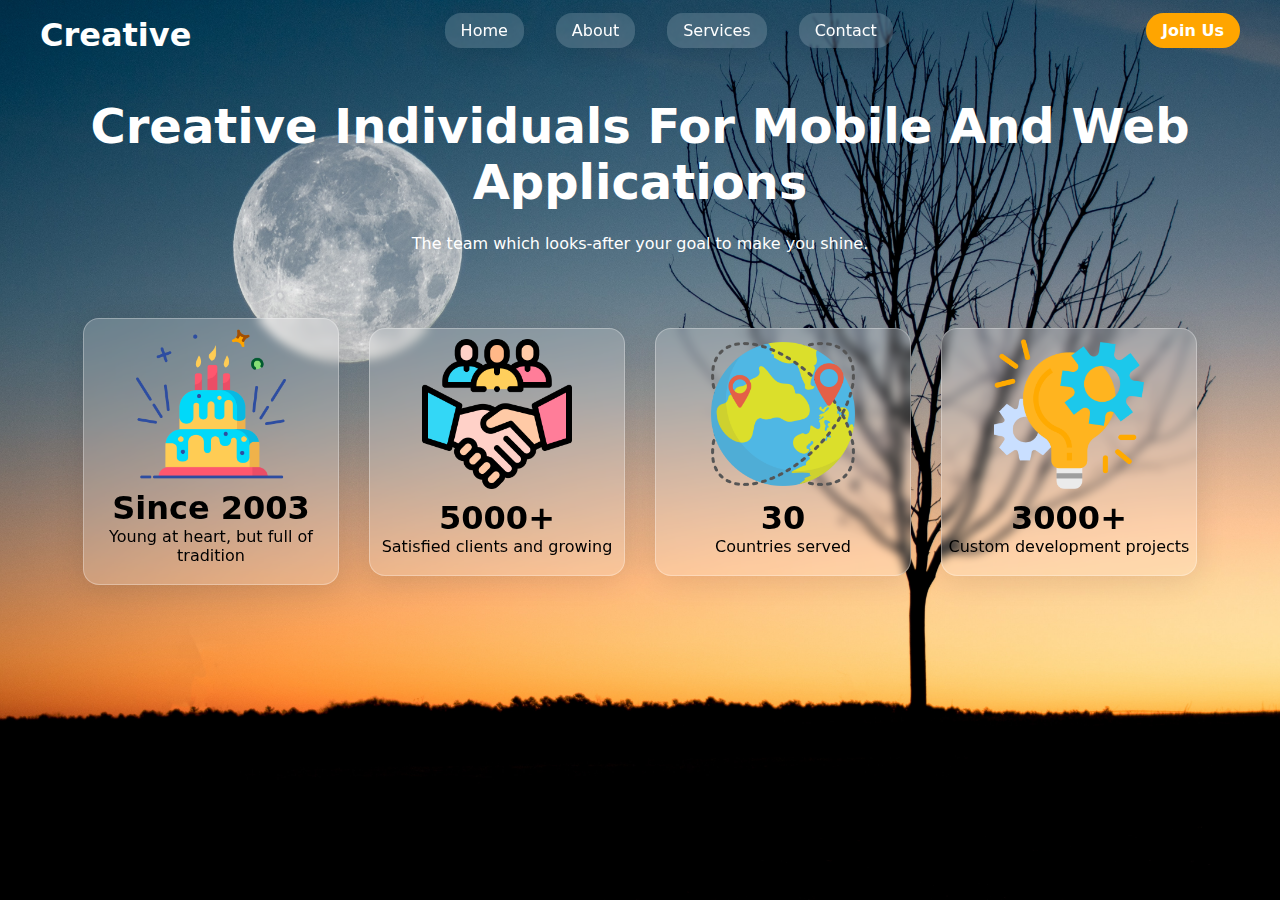
<file: index.html>
<!DOCTYPE html>
<html lang="en">
<head>
  <meta charset="utf-8">
  <meta http-equiv="X-UA-Compatible" content="IE=edge"/>
  <meta name="viewport" content="width=device-width, initial-scale=1">
  
  <link rel="stylesheet" href="https://cdnjs.cloudflare.com/ajax/libs/font-awesome/6.4.0/css/all.min.css" integrity="sha512-iecdLmaskl7CVkqkXNQ/ZH/XLlvWZOJyj7Yy7tcenmpD1ypASozpmT/E0iPtmFIB46ZmdtAc9eNBvH0H/ZpiBw==" crossorigin="anonymous" referrerpolicy="no-referrer" />

  <link rel="stylesheet" type="text/css" href="./style.css">
  
</head>
<body>
  <header>
  <div class="nav">
    <div class="logo"><h1><a href="#">Creative</a></h1></div>
    <ul class="links">
      <li id="glass"><a href="index.html">Home</a></li>
      <li id="glass"><a href="./about.html">About</a></li>
      <li id="glass"><a href="services.html">Services</a></li>
      <li id="glass"><a href="./contact.html">Contact</a></li>
    </ul>

    <a href="joinus.html" class="action_btn">Join Us</a>
    <div class="toggle_btn">
      <i class="fa-solid fa-bars"></i>
    </div>
 </div>
 
 <div class="dropdown_menu">
  <li><a href="index.html">Home</a></li>
      <li><a href="about.html">About</a></li>
      <li><a href="services.html">Services</a></li>
      <li><a href="contact.html">Contact</a></li>
      
      <li><a href="joinus.html" class="action_btn">Join Us</a> </li>
     
 </div>
  
</header>
<section id="hero">
  <br><br>
  <h3>Creative Individuals For Mobile And Web Applications</h3>
  <p>The team which looks-after your goal to make you shine.</p>

  <div class="gallery"  style="color: black";>
    <div class="cont">
      <img src="./img/cake.png">
      <h1>Since 2003</h1>
      <p>Young at heart, but full of tradition</p><br>
    </div>

      <div class="cont">
        <img src="./img/cake1.png">
        <h1>5000+</h1>
        <p>Satisfied clients and growing</p><br>
      </div>
    
        <div class="cont">
          <img src="./img/cake3.png">
          <h1>30</h1>
          <p>Countries served</p><br>
        </div>
    
          <div class="cont">
            <img src="./img/cake2.png">
            <h1>3000+</h1>
            <p>Custom development projects</p><br>
          </div>
              
  </div>

</section>


<script>
  const toggleBtn =document.querySelector('.toggle_btn')
  const toggleBtnIcon =document.querySelector('.toggle_btn i')
  const dropDownMenu =document.querySelector('.dropdown_menu')

  toggleBtn.onclick = function(){
    dropDownMenu.classList.toggle('open')
    const isOpen = dropDownMenu.classList.contains('open')

    toggleBtnIcon.classList = isOpen
    ? 'fa-solid fa-xmark'
      : 'fa-solid fa-bars'
  }

</script>

</body>

</html>
</file>
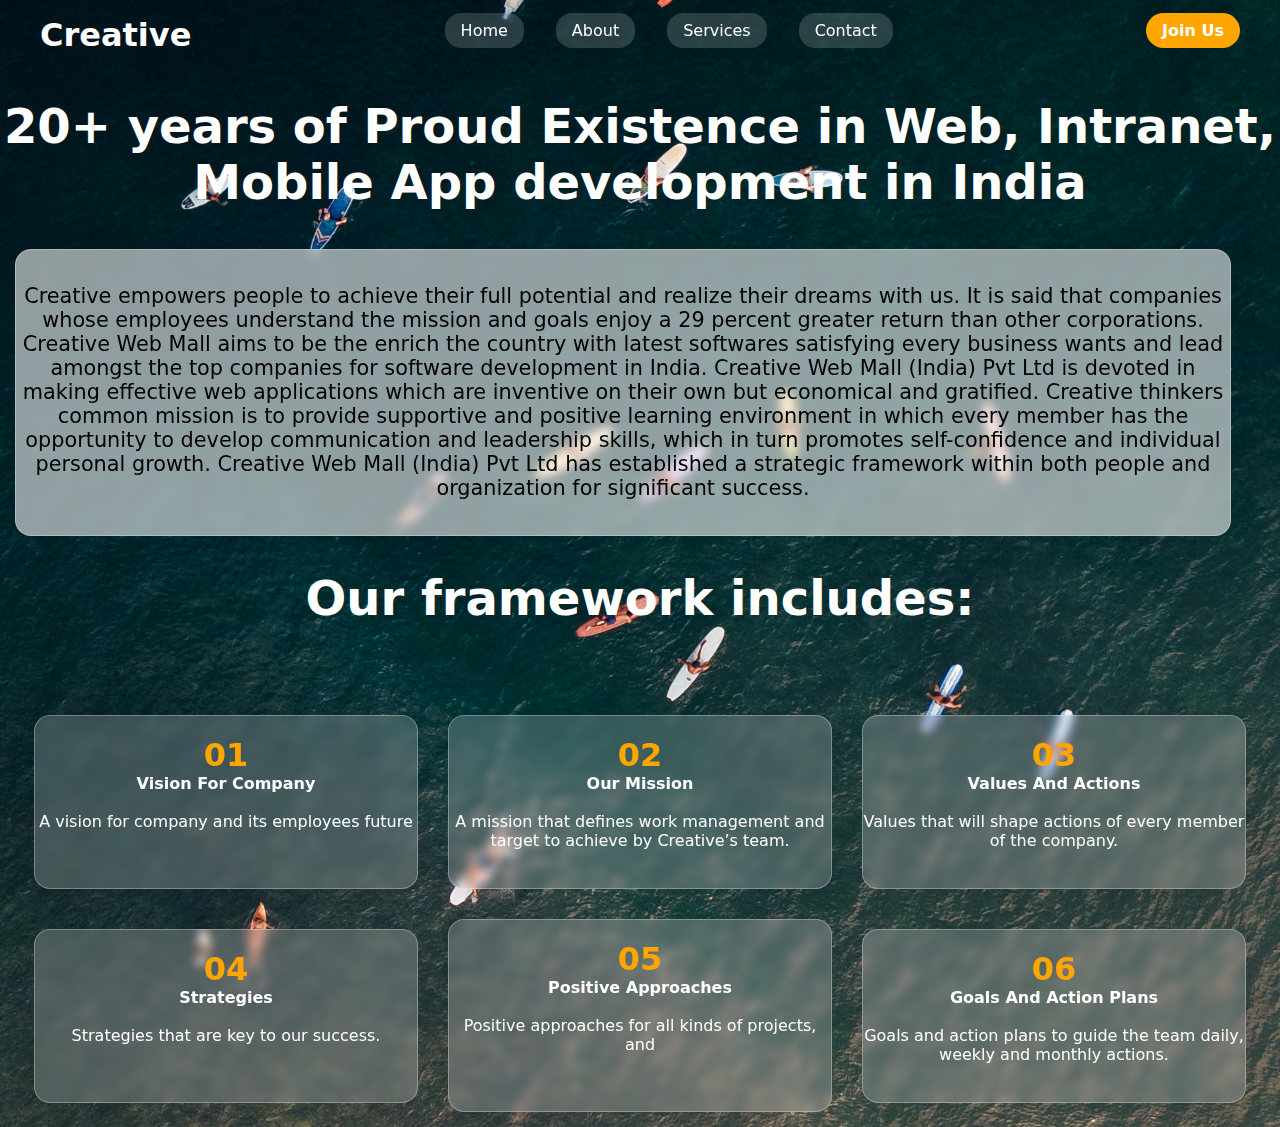
<file: about.html>
<!DOCTYPE html>
<html lang="en">
<head>
  <meta charset="utf-8">
  <meta http-equiv="X-UA-Compatible" content="IE=edge"/>
  <meta name="viewport" content="width=device-width, initial-scale=1">
  
  <link rel="stylesheet" href="https://cdnjs.cloudflare.com/ajax/libs/font-awesome/6.4.0/css/all.min.css" integrity="sha512-iecdLmaskl7CVkqkXNQ/ZH/XLlvWZOJyj7Yy7tcenmpD1ypASozpmT/E0iPtmFIB46ZmdtAc9eNBvH0H/ZpiBw==" crossorigin="anonymous" referrerpolicy="no-referrer" />

  <link rel="stylesheet" type="text/css" href="about.css">
  
</head>
<body>
  <header>
  <div class="nav">
    <div class="logo"><h1><a href="#">Creative</a></h1></div>
    <ul class="links">
      <li id="glass"><a href="index.html">Home</a></li>
      <li id="glass"><a href="./about.html">About</a></li>
      <li id="glass"><a href="services.html">Services</a></li>
      <li id="glass"><a href="./contact.html">Contact</a></li>
    </ul>

    <a href="joinus.html" class="action_btn">Join Us</a>
    <div class="toggle_btn">
      <i class="fa-solid fa-bars"></i>
    </div>
 </div>
 
 <div class="dropdown_menu">
  <li><a href="index.html">Home</a></li>
      <li><a href="about.html">About</a></li>
      <li><a href="services.html">Services</a></li>
      <li><a href="contact.html">Contact</a></li>
      
      <li><a href="joinus.html" class="action_btn">Join Us</a> </li>
     
 </div>
  
</header>
<section id="hero">
  <br><br>
  <h3>20+ years of Proud Existence in Web, Intranet, Mobile App development in India</h3>
 

  
    <div class="content" style="color: black;">
      
      <p style=" font-size: 1.3rem;
      margin-bottom: 1rem;"><br>Creative empowers people to achieve their full potential and realize their dreams with us. It is said that companies whose employees understand the mission and goals enjoy a 29 percent greater return than other corporations. Creative Web Mall aims to be the enrich the country with latest softwares satisfying every business wants and lead amongst the top companies for software development in India.

        Creative Web Mall (India) Pvt Ltd is devoted in making effective web applications which are inventive on their own but economical and gratified. Creative thinkers common mission is to provide supportive and positive learning environment in which every member has the opportunity to develop communication and leadership skills, which in turn promotes self-confidence and individual personal growth.
        
        Creative Web Mall (India) Pvt Ltd has established a strategic framework within both people and organization for significant success. </p><br>

    </div>
    <BR>
    <h3 style="text-align: center;">Our framework includes:</h3>
    <div class="gallery"  >
    <div class="cont">
        <h1 style="color: orange;">01</h1>
        <p><b>Vision For Company</b></p><br>
        <p>A vision for company and its employees future</p><BR><BR><BR>
      </div>
      <div class="cont">
        <h1 style="color: orange;">02</h1>
        <p><b>Our Mission</b></p><br>
        <p>A mission that defines work management and target to achieve by Creative’s team.</p><BR><BR>
      </div>
      <div class="cont">
        <h1 style="color: orange;">03</h1>
        <p><b>Values And Actions</b></p><br>
        <p>Values that will shape actions of every member of the company.</p><BR><BR>
      </div>
      <div class="cont">
        <h1 style="color: orange;">04</h1>
        <p><b>Strategies</b></p><br>
        <p>Strategies that are key to our success.</p><BR><BR><BR>
      </div>
      <div class="cont">
        <h1 style="color: orange;">05</h1>
        <p><b>Positive Approaches</b></p><br>
        <p>Positive approaches for all kinds of projects, and</p><BR><BR><BR>
      </div>
      <div class="cont">
        <h1 style="color: orange;">06</h1>
        <p><b>Goals And Action Plans</b></p><br>
        <p>Goals and action plans to guide the team daily, weekly and monthly actions.</p><BR><BR>
      </div>
    
  </div>

</section>



<script>
  const toggleBtn =document.querySelector('.toggle_btn')
  const toggleBtnIcon =document.querySelector('.toggle_btn i')
  const dropDownMenu =document.querySelector('.dropdown_menu')

  toggleBtn.onclick = function(){
    dropDownMenu.classList.toggle('open')
    const isOpen = dropDownMenu.classList.contains('open')

    toggleBtnIcon.classList = isOpen
    ? 'fa-solid fa-xmark'
      : 'fa-solid fa-bars'
  }

</script>

</body>

</html>
</file>
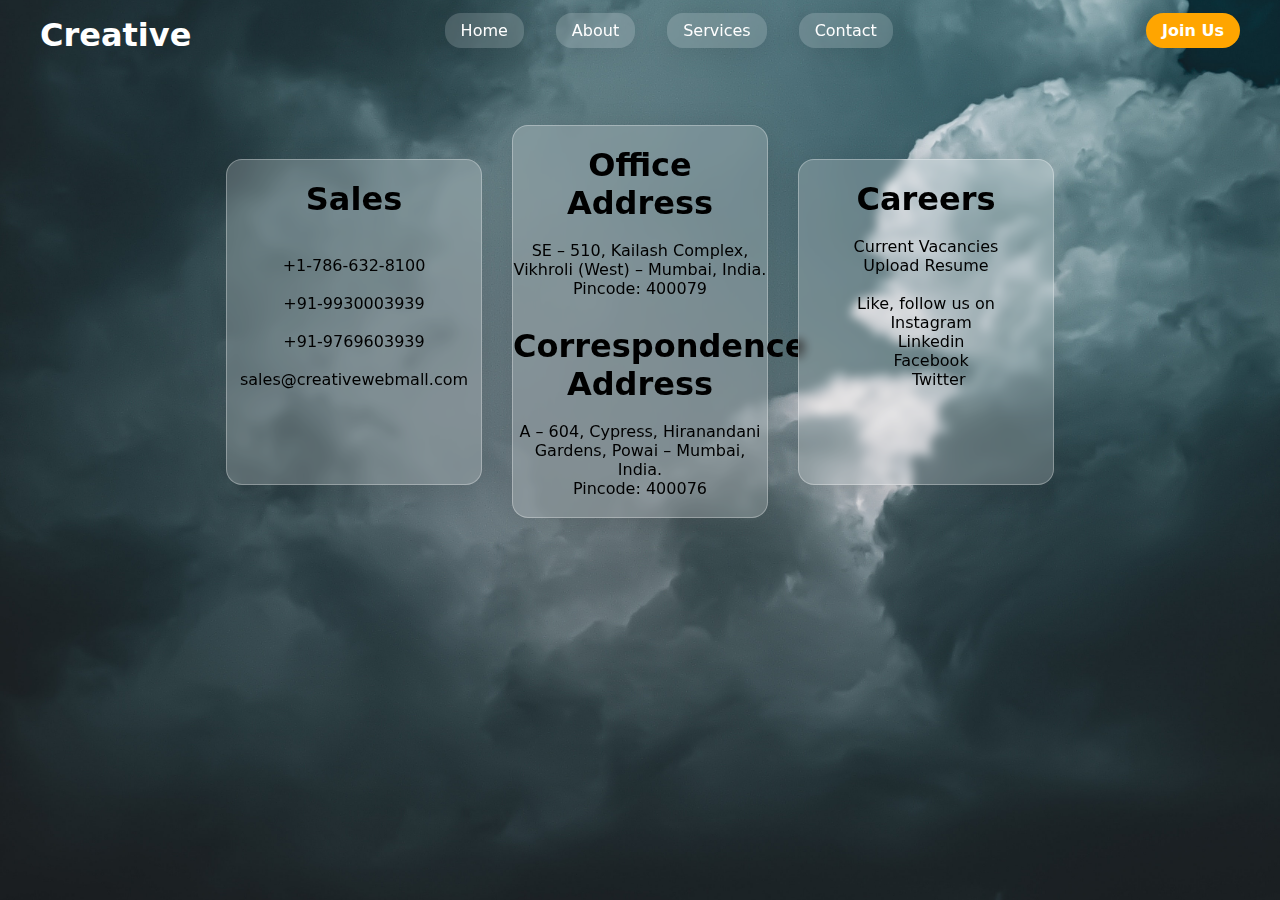
<file: contact.html>
<!DOCTYPE html>
<html lang="en">
<head>
  <meta charset="utf-8">
  <meta http-equiv="X-UA-Compatible" content="IE=edge"/>
  <meta name="viewport" content="width=device-width, initial-scale=1">
  
  <link rel="stylesheet" href="https://cdnjs.cloudflare.com/ajax/libs/font-awesome/6.4.0/css/all.min.css" integrity="sha512-iecdLmaskl7CVkqkXNQ/ZH/XLlvWZOJyj7Yy7tcenmpD1ypASozpmT/E0iPtmFIB46ZmdtAc9eNBvH0H/ZpiBw==" crossorigin="anonymous" referrerpolicy="no-referrer" />

  <link rel="stylesheet" type="text/css" href="contact.css">
  
</head>
<body>
  <header>
  <div class="nav">
    <div class="logo"><h1><a href="#">Creative</a></h1></div>
    <ul class="links">
        <li id="glass" ><a href="index.html">Home</a></li>
        <li id="glass"><a href="./about.html">About</a></li>
        <li id="glass"><a href="services.html">Services</a></li>
        <li id="glass"><a href="./contact.html">Contact</a></li>
    </ul>

    <a href="joinus.html" class="action_btn">Join Us</a>
    <div class="toggle_btn">
      <i class="fa-solid fa-bars"></i>
    </div>
 </div>
 
 <div class="dropdown_menu">
  <li><a href="index.html">Home</a></li>
      <li><a href="about.html">About</a></li>
      <li><a href="services.html">Services</a></li>
      <li><a href="contact.html">Contact</a></li>
      
      <li><a href="joinus.html" class="action_btn">Join Us</a> </li>
     
 </div>
  
</header>
<section id="hero">
  
  
  <div class="gallery"  style="color: black";>
    <div class="cont">
      <h1>Sales</h1><br><br>
      <p><l><i class="fa-solid fa-phone-volume" style="color: rgb(61, 8, 126);"></i>+1-786-632-8100<BR><BR></l>
       <l> <i class="fa-brands fa-square-whatsapp" style="color: rgb(18, 155, 63);"></i> +91-9930003939 </l><BR><BR>
          <l><i class="fa-brands fa-square-whatsapp" style="color: rgb(18, 155, 63);"></i>+91-9769603939 </l><BR><BR>
          <l><i class="fa-solid fa-envelope" style="color: rgb(255, 55, 29);"></i>sales@creativewebmall.com</l></p><BR><BR><BR><BR><BR>
    </div>

      <div class="cont">
        
        <h1>Office Address</h1><br>
        <p>SE – 510, Kailash Complex,
            Vikhroli (West) – Mumbai, India.<br>
            Pincode: 400079</p><br>
            <h1>Correspondence Address</h1><br>
            <P>A  – 604, Cypress, Hiranandani Gardens,
                Powai – Mumbai, India.<br>
                Pincode: 400076</P><br>
      </div>
    
        <div class="cont">
          <h1>Careers</h1><BR>
          <p><l>Current Vacancies<BR></l>
              <l>Upload Resume</l></p><br>
              Like, follow us on<BR>
              
               <l> <i class="fa-brands fa-instagram" style="color: brown;"></i>&nbsp;&nbsp;Instagram</l><BR>
                <l><i class="fa-brands fa-linkedin" style="color: blue;"></i>&nbsp;&nbsp;Linkedin</l><BR>
                <l><i class="fa-brands fa-facebook" style="color: rgba(9, 9, 167, 0.597);"></i>&nbsp;&nbsp;Facebook</l><BR>
                    
               <l> <i class="fa-brands fa-square-twitter" style="color: rgb(47, 47, 215);"></i>&nbsp;&nbsp;&nbsp;&nbsp;&nbsp;Twitter</l>
               
            </p><BR><BR><BR><BR><BR>
        </div>
    
  </div>

</section>

<script>
  const toggleBtn =document.querySelector('.toggle_btn')
  const toggleBtnIcon =document.querySelector('.toggle_btn i')
  const dropDownMenu =document.querySelector('.dropdown_menu')

  toggleBtn.onclick = function(){
    dropDownMenu.classList.toggle('open')
    const isOpen = dropDownMenu.classList.contains('open')

    toggleBtnIcon.classList = isOpen
    ? 'fa-solid fa-xmark'
      : 'fa-solid fa-bars'
  }

</script>

</body>

</html>
</file>
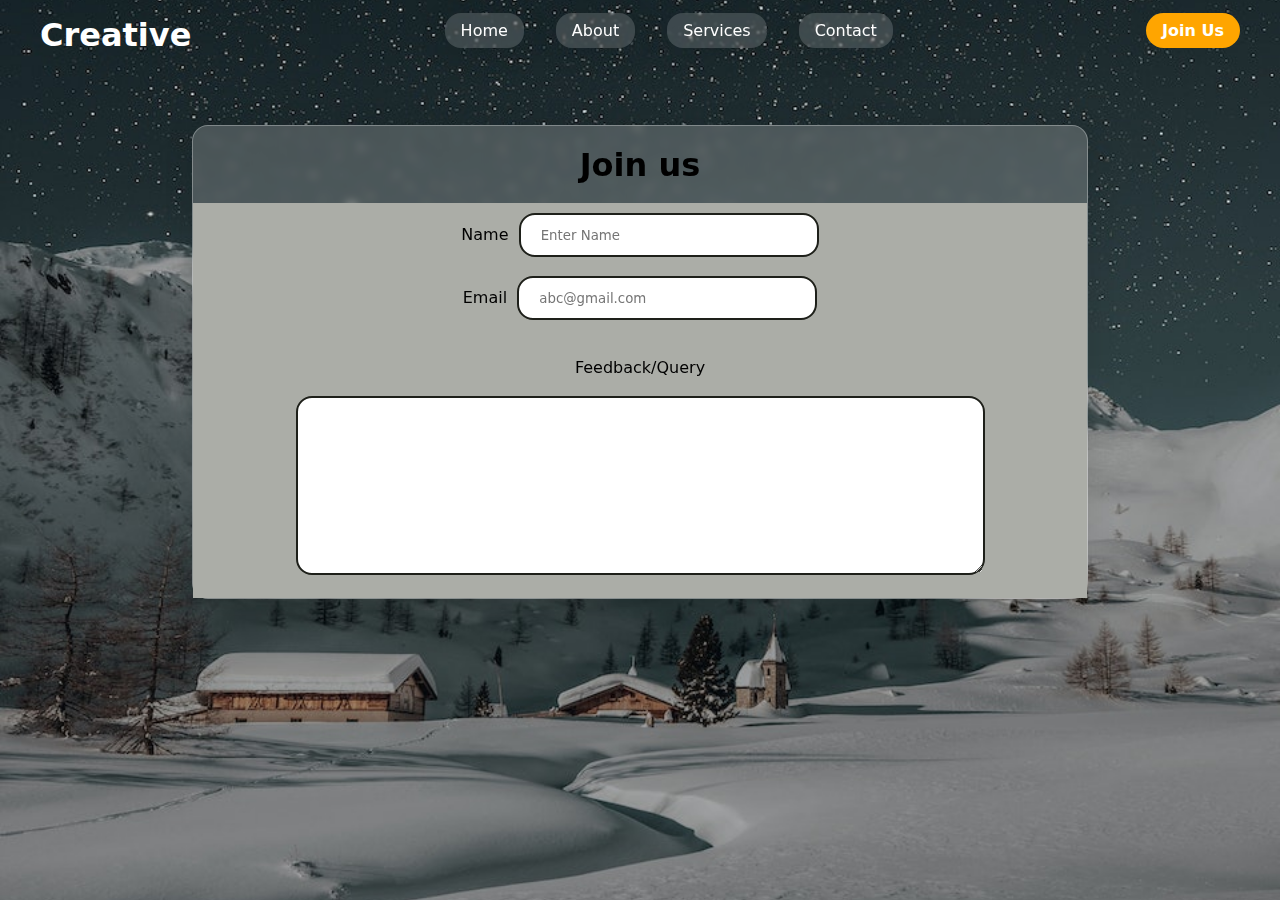
<file: joinus.html>
<!DOCTYPE html>
<html lang="en">
<head>
  <meta charset="utf-8">
  <meta http-equiv="X-UA-Compatible" content="IE=edge"/>
  <meta name="viewport" content="width=device-width, initial-scale=1">
  
  <link rel="stylesheet" href="https://cdnjs.cloudflare.com/ajax/libs/font-awesome/6.4.0/css/all.min.css" integrity="sha512-iecdLmaskl7CVkqkXNQ/ZH/XLlvWZOJyj7Yy7tcenmpD1ypASozpmT/E0iPtmFIB46ZmdtAc9eNBvH0H/ZpiBw==" crossorigin="anonymous" referrerpolicy="no-referrer" />

  <link rel="stylesheet" type="text/css" href="joinus.css">
  
</head>
<body>
  <header>
  <div class="nav">
    <div class="logo"><h1><a href="#">Creative</a></h1></div>
    <ul class="links">
      <li id="glass"><a href="index.html">Home</a></li>
      <li id="glass"><a href="./about.html">About</a></li>
      <li id="glass"><a href="services.html">Services</a></li>
      <li id="glass"><a href="./contact.html">Contact</a></li>
    </ul>

    <a href="joinus.html" class="action_btn">Join Us</a>
    <div class="toggle_btn">
      <i class="fa-solid fa-bars"></i>
    </div>
 </div>
 
 <div class="dropdown_menu">
  <li style="columns: black;"><a href="index.html">Home</a></li>
      <li><a href="about.html">About</a></li>
      <li><a href="services.html">Services</a></li>
      <li><a href="contact.htm">Contact</a></li>
      
      <li><a href="#" class="action_btn">Join Us</a> </li>
     
 </div>
  
</header>
<section id="hero">

  
  <div class="gallery"  style="color: black";>
    <div class="cont">
      <h1>Join us</h1><br>
      <form>
      
      <div> Name &nbsp;<input type="text" placeholder="Enter Name" ></div><br>
       <div>Email &nbsp;<input type="email" placeholder="abc@gmail.com"></div><br><br>
      <center> Feedback/Query </center><br>
       <textarea  placeholder="Feedback" rows="9" cols="90">
       </textarea><br><br>
      </form>
    </div>

      
              
  </div>

</section>


<script>
  const toggleBtn =document.querySelector('.toggle_btn')
  const toggleBtnIcon =document.querySelector('.toggle_btn i')
  const dropDownMenu =document.querySelector('.dropdown_menu')

  toggleBtn.onclick = function(){
    dropDownMenu.classList.toggle('open')
    const isOpen = dropDownMenu.classList.contains('open')

    toggleBtnIcon.classList = isOpen
    ? 'fa-solid fa-xmark'
      : 'fa-solid fa-bars'
  }

</script>

</body>

</html>
</file>
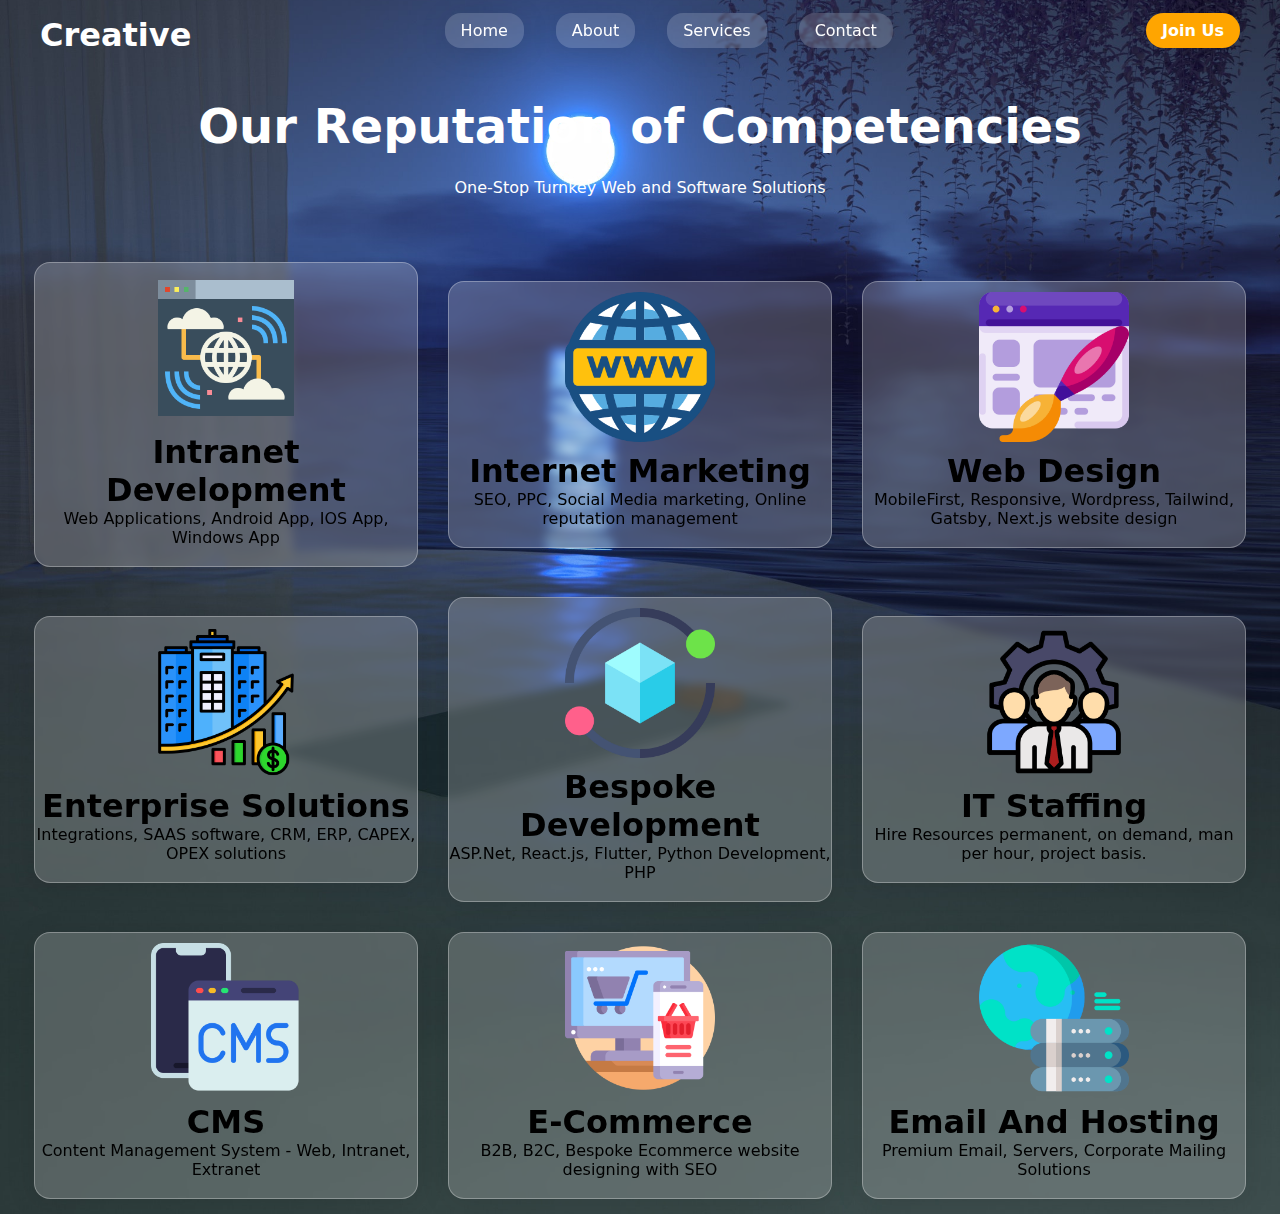
<file: services.html>
<!DOCTYPE html>
<html lang="en">
<head>
  <meta charset="utf-8">
  <meta http-equiv="X-UA-Compatible" content="IE=edge"/>
  <meta name="viewport" content="width=device-width, initial-scale=1">
  
  <link rel="stylesheet" href="https://cdnjs.cloudflare.com/ajax/libs/font-awesome/6.4.0/css/all.min.css" integrity="sha512-iecdLmaskl7CVkqkXNQ/ZH/XLlvWZOJyj7Yy7tcenmpD1ypASozpmT/E0iPtmFIB46ZmdtAc9eNBvH0H/ZpiBw==" crossorigin="anonymous" referrerpolicy="no-referrer" />

  <link rel="stylesheet" type="text/css" href="service.css">
  
</head>
<body>
  <header>
  <div class="nav">
    <div class="logo"><h1><a href="#">Creative</a></h1></div>

    <ul class="links">
      <li id="glass"><a href="index.html">Home</a></li>
      <li id="glass"><a href="./about.html">About</a></li>
      <li id="glass"><a href="services.html">Services</a></li>
      <li id="glass"><a href="./contact.html">Contact</a></li>
      </ul>
      
    <a href="joinus.html" class="action_btn">Join Us</a>
    <div class="toggle_btn">
      <i class="fa-solid fa-bars"></i>
    </div>
 </div>
 <div class="dropdown_menu">
  <li><a href="index.html">Home</a></li>
      <li><a href="about.html">About</a></li>
      <li><a href="services.html">Services</a></li>
      <li><a href="contact.html">Contact</a></li>
      
      <li>    <a href="joinus.html" class="action_btn">Join Us</a> </li>
     
 </div>
  
</header>
<section id="hero">
  <br><br>
  <h2>Our Reputation of Competencies</h2>
  <p>One-Stop Turnkey Web and Software Solutions</p>

  <div class="gallery"  style="color: black";>
    <div class="cont">
      <img src="./img/cake4.png">
      <h1>Intranet Development</h1>
      <p>Web Applications, Android App, IOS App, Windows App</p><br>
    </div>

      <div class="cont">
        <img src="./img/cake5.png">
        <h1>Internet Marketing</h1>
        <p>
          SEO, PPC, Social Media marketing, Online reputation management</p><br>
      </div>
    
        <div class="cont">
          <img src="./img/cake6.png">
          <h1>
            Web Design</h1>
          <p>
            MobileFirst, Responsive, Wordpress, Tailwind, Gatsby, Next.js website design
          </p><br>
        </div>
    <div class="cont">
      <img src="./img/caake7.png">
      <h1>Enterprise Solutions</h1>
      <p>Integrations, SAAS software, CRM, ERP, CAPEX, OPEX solutions</p><br>
    </div>

      <div class="cont">
        <img src="./img/cake8.png">
        <h1>Bespoke Development</h1>
        <p>
          ASP.Net, React.js, Flutter, Python Development, PHP</p><br>
      </div>
    
        <div class="cont">
          <img src="./img/cake9.png">
          <h1>
            IT Staffing
          </h1>
          <p> Hire Resources permanent, on demand, man per hour, project basis.</p><br>
        </div>
    
          <div class="cont">
            <img src="./img/cake100.png">
            <h1>CMS</h1>
            <p>Content Management System - Web, Intranet, Extranet</p><br>
          </div>
          <div class="cont">
            <img src="./img/cake12.png">
            <h1>E-Commerce
             </h1>
            <p>  B2B, B2C, Bespoke Ecommerce website designing with SEO
            </p><br>
          </div>
      
            <div class="cont">
              <img src="./img/cake11.png">
              <h1>Email And Hosting</h1>
              <p>
                Premium Email, Servers, Corporate Mailing Solutions</p><br>
            </div>
                
  </div>

</section>



<script>
  const toggleBtn =document.querySelector('.toggle_btn')
  const toggleBtnIcon =document.querySelector('.toggle_btn i')
  const dropDownMenu =document.querySelector('.dropdown_menu')

  toggleBtn.onclick = function(){
    dropDownMenu.classList.toggle('open')
    const isOpen = dropDownMenu.classList.contains('open')

    toggleBtnIcon.classList = isOpen
    ? 'fa-solid fa-xmark'
      : 'fa-solid fa-bars'
  }

</script>

</body>
</html>
</file>
<file: style.css>
*{
  margin: 0;
  padding: 0;
  box-sizing: border-box;
  font-family: system-ui, -apple-system, BlinkMacSystemFont, 'Segoe UI', Roboto, Oxygen, Ubuntu, Cantarell, 'Open Sans', 'Helvetica Neue', sans-serif;
}

body{
  height: 100vh;
  background-color: #000; 
  background-image: url('./img/des6.jpg');
  background-size: cover;
  background-position: center;
}
li{
  list-style: none;
}
ul li{
  padding: 0.5rem 1rem;
  background: rgba(255, 255, 255, 0.16);
  border-radius: 16px;
  box-shadow: 0 4px 30px rgba(0, 0, 0, 0.1);
  backdrop-filter: blur(1.2px);
  -webkit-backdrop-filter: blur(1.2px);
}
a {
  text-decoration: none;
  color: #fff;
  font-style: 1rem;
  
}
a:hover{
  color: orange;
}
header{
  position: relative;
  padding: 0 2rem;
}
.nav{
  width: 100%;
  height: 60px;
  max-width: 1200px;
  margin: 0 auto;
  display: flex;
  align-items: center;
  justify-content: space-between;
  
}
.nav .logo a{
  font-style: 1.5rem;
  font-weight: bold;
}
.nav .links{
  display: flex;
  gap: 2rem;
  
}
.nav .toggle_btn{
  color: #fff;
  font-style: 1.5rem;
  cursor: pointer;
  display: none;
}
.action_btn{
  background-color: orange;
  color: #fff;
  padding: 0.5rem 1rem;
  border: none;
  outline: none;
  border-radius: 20px;
  font-style: 0.8rem;
  font-weight: bold;
  cursor: pointer;
  transition: scale 0.2 ease;
}
.action_btn:hover{
  scale: 1.05;
  color: #fff;
}
.action_btn:active{
  scale:0.95;
}
.dropdown_menu{
  display: none;
  position: absolute;
  right: 2rem;
  top: 60px;
  height: 0px;
  width: 300px;
  background: rgba(255, 255, 255, 0.1);
  backdrop-filter: blur(5px);
  border-radius: 10px;
  overflow: hidden;
  transition: height .2s cubic-bezier(0.175, 0.885, 0.32, 1.275);
}
.dropdown_menu.open{
  height: 240px;
}
.dropdown_menu li{
  padding: 0.7rem;
  display: flex;
  align-items: center;
  justify-content: center;
}
.dropdown_menu .action_btn{
  width: 100px;
  display: flex;
  justify-content: center;
}
section#hero{
  height: calc(100vh - 60px);
  display: flex;
  flex-direction: column;
  text-align: center; 
  color: #fff;
}
#hero h3{
  font-size: 3rem;
  margin-bottom: 1.5rem;
}


.gallery{
  display: flex;
  flex-wrap: wrap;
  width: 100%;
  justify-content: center;
  align-items: center;
  margin: 50px 0;
}
.cont{
  width: 20%;
  margin: 15px;
  box-sizing: border-box;
  float: left;
  text-align: center;
  border-radius: 20px;
  cursor: pointer;
  padding-top:10px;
  box-shadow: 0 14px 28px rgba(0,0,0,0.25),
  0 10px 10px rgba(0,0,0,0.22);
  transition: 0.2s;
  background: rgba(255, 255, 255, 0.2);
  border-radius: 16px;
  box-shadow: 0 4px 30px rgba(0, 0, 0, 0.1);
  backdrop-filter: blur(5px);
  -webkit-backdrop-filter: blur(5px);
  border: 1px solid rgba(255, 255, 255, 0.3);
  /* background: burlywood; */
}
.cont:hover{
  box-shadow: 0 3px 6px rgba(0,0,0,0.16),
  0 3px 6px rgba(0,0,0,0.23);
  transform: translate(0px, -8px);
}
img{
  width: 150px;
  height: 150px;
  text-align: center;
  margin: 0 auto;
  display: block;
}
h1{
  text-align: center;
  margin: 0;
  padding-top: 10px;
}
@media(max-width:1000px){
  .cont{
    width: 45%;
  }
}
@media(max-width:750px){
  .cont{
    width: 100%;
  }
}
@media(max-width:992px){
.nav .links,
.nav .action_btn{
  display: none;
}
.nav .toggle_btn{
  display: block;
}
.dropdown_menu{
  display: block;
}
}
@media(max-width:576px){
.dropdown_menu{
left: 2rem;
width: unset;
}
}
</file>
<file: about.css>
*{
    margin: 0;
    padding: 0;
    box-sizing: border-box;
    font-family: system-ui, -apple-system, BlinkMacSystemFont, 'Segoe UI', Roboto, Oxygen, Ubuntu, Cantarell, 'Open Sans', 'Helvetica Neue', sans-serif;
  }
  
  body{
    height: 100vh;
    background-color: #000; 
    background-image: url('./img/qaw.jpg');
    background-size: cover;
    background-position: center;
  }
  li{
    list-style: none;
  }
  ul li{
    padding: 0.5rem 1rem;
    background: rgba(255, 255, 255, 0.16);
    border-radius: 16px;
    box-shadow: 0 4px 30px rgba(0, 0, 0, 0.1);
    backdrop-filter: blur(1.2px);
    -webkit-backdrop-filter: blur(1.2px);
  }
  a {
    text-decoration: none;
    color: #fff;
    font-style: 1rem;
    
  }
  a:hover{
    color: orange;
  }
  header{
    position: relative;
    padding: 0 2rem;
  }
  .nav{
    width: 100%;
    height: 60px;
    max-width: 1200px;
    margin: 0 auto;
    display: flex;
    align-items: center;
    justify-content: space-between;
    
  }
  .nav .logo a{
    font-style: 1.5rem;
    font-weight: bold;
  }
  .nav .links{
    display: flex;
    gap: 2rem;
    
  }
  .nav .toggle_btn{
    color: #fff;
    font-style: 1.5rem;
    cursor: pointer;
    display: none;
  }
  .action_btn{
    background-color: orange;
    color: #fff;
    padding: 0.5rem 1rem;
    border: none;
    outline: none;
    border-radius: 20px;
    font-style: 0.8rem;
    font-weight: bold;
    cursor: pointer;
    transition: scale 0.2 ease;
  }
  .action_btn:hover{
    scale: 1.05;
    color: #fff;
  }
  .action_btn:active{
    scale:0.95;
  }
  .dropdown_menu{
    display: none;
    position: absolute;
    right: 2rem;
    top: 60px;
    height: 0px;
    width: 300px;
    background: rgba(255, 255, 255, 0.1);
    backdrop-filter: blur(5px);
    border-radius: 10px;
    overflow: hidden;
    transition: height .2s cubic-bezier(0.175, 0.885, 0.32, 1.275);
  }
  .dropdown_menu.open{
    height: 240px;
  }
  .dropdown_menu li{
    padding: 0.7rem;
    display: flex;
    align-items: center;
    justify-content: center;
  }
  .dropdown_menu .action_btn{
    width: 100px;
    display: flex;
    justify-content: center;
  }
  section#hero{
    height: calc(100vh - 60px);
    display: flex;
    flex-direction: column;
    text-align: center; 
    color: #fff;
  }
  #hero h3{
    font-size: 3rem;
    margin-bottom: 1.5rem;
  }
  
  
  .gallery{
    display: flex;
    flex-wrap: wrap;
    width: 100%;
    justify-content: center;
    align-items: center;
    margin: 50px 0;
  }
  .content{
    width: 95%;
    margin: 15px;
    box-sizing: border-box;
    float: left;
    text-align: center;
    border-radius: 20px;
    cursor: pointer;
    padding-top:10px;
    box-shadow: 0 14px 28px rgba(0,0,0,0.25),
    0 10px 10px rgba(0,0,0,0.22);
    transition: 0.2s;
    background: rgba(255, 255, 255, 0.57);
    border-radius: 16px;
    box-shadow: 0 4px 30px rgba(0, 0, 0, 0.1);
    backdrop-filter: blur(5px);
    -webkit-backdrop-filter: blur(5px);
    border: 1px solid rgba(255, 255, 255, 0.3);
  }
  .cont{
    width: 30%;
    margin: 15px;
    box-sizing: border-box;
    float: left;
    text-align: center;
    border-radius: 20px;
    cursor: pointer;
    padding-top:10px;
    box-shadow: 0 14px 28px rgba(0,0,0,0.25),
    0 10px 10px rgba(0,0,0,0.22);
    transition: 0.2s;
    background: rgba(255, 255, 255, 0.2);
    border-radius: 16px;
    box-shadow: 0 4px 30px rgba(0, 0, 0, 0.1);
    backdrop-filter: blur(5px);
    -webkit-backdrop-filter: blur(5px);
    border: 1px solid rgba(255, 255, 255, 0.3);
  }
  .cont:hover{
    box-shadow: 0 3px 6px rgba(0,0,0,0.16),
    0 3px 6px rgba(0,0,0,0.23);
    transform: translate(0px, -8px);
  }
  img{
    width: 150px;
    height: 150px;
    text-align: center;
    margin: 0 auto;
    display: block;
  }
  h1{
    text-align: center;
    margin: 0;
    padding-top: 10px;
  }
  @media(max-width:1000px){
    .cont{
      width: 45%;
    }
  }
  @media(max-width:750px){
    .cont{
      width: 100%;
    }
  }
  @media(max-width:992px){
  .nav .links,
  .nav .action_btn{
    display: none;
  }
  .nav .toggle_btn{
    display: block;
  }
  .dropdown_menu{
    display: block;
  }
  }
  @media(max-width:576px){
  .dropdown_menu{
  left: 2rem;
  width: unset;
  }
  }
</file>
<file: contact.css>
l:hover{
    color: rgb(255, 225, 0);
  }
 

 *{
    margin: 0;
    padding: 0;
    box-sizing: border-box;
    font-family: system-ui, -apple-system, BlinkMacSystemFont, 'Segoe UI', Roboto, Oxygen, Ubuntu, Cantarell, 'Open Sans', 'Helvetica Neue', sans-serif;
  }
  
  body{
    height: 100vh;
    background-color: #000; 
    background-image: url('./img/qaz5.jpg');
    background-size: cover;
    background-position: center;
  }
  li{
    list-style: none;
  }
  ul li{
    padding: 0.5rem 1rem;
    background: rgba(255, 255, 255, 0.16);
    border-radius: 16px;
    box-shadow: 0 4px 30px rgba(0, 0, 0, 0.1);
    backdrop-filter: blur(1.2px);
    -webkit-backdrop-filter: blur(1.2px);
  }
  a {
    text-decoration: none;
    color: #fff;
    font-style: 1rem;
    
  }
  a:hover{
    color: orange;
  }
  header{
    position: relative;
    padding: 0 2rem;
  }
  .nav{
    width: 100%;
    height: 60px;
    max-width: 1200px;
    margin: 0 auto;
    display: flex;
    align-items: center;
    justify-content: space-between;
    
  }
  .nav .logo a{
    font-style: 1.5rem;
    font-weight: bold;
  }
  .nav .links{
    display: flex;
    gap: 2rem;
    
  }
  .nav .toggle_btn{
    color: #fff;
    font-style: 1.5rem;
    cursor: pointer;
    display: none;
  }
  .action_btn{
    background-color: orange;
    color: #fff;
    padding: 0.5rem 1rem;
    border: none;
    outline: none;
    border-radius: 20px;
    font-style: 0.8rem;
    font-weight: bold;
    cursor: pointer;
    transition: scale 0.2 ease;
  }
  .action_btn:hover{
    scale: 1.05;
    color: #fff;
  }
  .action_btn:active{
    scale:0.95;
  }
  .dropdown_menu{
    display: none;
    position: absolute;
    right: 2rem;
    top: 60px;
    height: 0px;
    width: 300px;
    background: rgba(255, 255, 255, 0.1);
    backdrop-filter: blur(5px);
    border-radius: 10px;
    overflow: hidden;
    transition: height .2s cubic-bezier(0.175, 0.885, 0.32, 1.275);
  }
  .dropdown_menu.open{
    height: 240px;
  }
  .dropdown_menu li{
    padding: 0.7rem;
    display: flex;
    align-items: center;
    justify-content: center;
  }
  .dropdown_menu .action_btn{
    width: 100px;
    display: flex;
    justify-content: center;
  }
  section#hero{
    height: calc(100vh - 60px);
    display: flex;
    flex-direction: column;
    text-align: center; 
    color: #fff;
  }
  #hero h3{
    font-size: 3rem;
    margin-bottom: 1.5rem;
  }
  
  
  .gallery{
    display: flex;
    flex-wrap: wrap;
    width: 100%;
    justify-content: center;
    align-items: center;
    margin: 50px 0;
  }
  .cont{
  width: 20%;
  margin: 15px;
  box-sizing: border-box;
  float: left;
  text-align: center;
  border-radius: 20px;
  cursor: pointer;
  padding-top:10px;
  box-shadow: 0 14px 28px rgba(0,0,0,0.25),
  0 10px 10px rgba(0,0,0,0.22);
  transition: 0.2s;
  background: rgba(255, 255, 255, 0.2);
  border-radius: 16px;
  box-shadow: 0 4px 30px rgba(0, 0, 0, 0.1);
  backdrop-filter: blur(5px);
  -webkit-backdrop-filter: blur(5px);
  border: 1px solid rgba(255, 255, 255, 0.3);
  }
  .cont:hover{
    box-shadow: 0 3px 6px rgba(0,0,0,0.16),
    0 3px 6px rgba(0,0,0,0.23);
    transform: translate(0px, -8px);
  }
  img{
    width: 150px;
    height: 150px;
    text-align: center;
    margin: 0 auto;
    display: block;
  }
  h1{
    text-align: center;
    margin: 0;
    padding-top: 10px;
  }
  @media(max-width:1000px){
    .cont{
      width: 45%;
    }
  }
  @media(max-width:750px){
    .cont{
      width: 100%;
    }
  }
  @media(max-width:992px){
  .nav .links,
  .nav .action_btn{
    display: none;
  }
  .nav .toggle_btn{
    display: block;
  }
  .dropdown_menu{
    display: block;
  }
  }
  @media(max-width:576px){
  .dropdown_menu{
  left: 2rem;
  width: unset;
  }
  }
</file>
<file: joinus.css>
*{
    margin: 0;
    padding: 0;
    box-sizing: border-box;
    font-family: system-ui, -apple-system, BlinkMacSystemFont, 'Segoe UI', Roboto, Oxygen, Ubuntu, Cantarell, 'Open Sans', 'Helvetica Neue', sans-serif;
  }
  
  body{
    height: 100vh;
    background-color: #000; 
    background-image: url('./img/d1.jpg');
    background-size: cover;
    background-position: center;
  }
  li{
    list-style: none;
  }
  ul li{
    padding: 0.5rem 1rem;
    background: rgba(255, 255, 255, 0.16);
    border-radius: 16px;
    box-shadow: 0 4px 30px rgba(0, 0, 0, 0.1);
    backdrop-filter: blur(1.2px);
    -webkit-backdrop-filter: blur(1.2px);
  }
  a {
    text-decoration: none;
    color: #fff;
    font-style: 1rem;
    
  }
  a:hover{
    color: orange;
  }
  header{
    position: relative;
    padding: 0 2rem;
  }
  .nav{
    width: 100%;
    height: 60px;
    max-width: 1200px;
    margin: 0 auto;
    display: flex;
    align-items: center;
    justify-content: space-between;
    
  }
  .nav .logo a{
    font-style: 1.5rem;
    font-weight: bold;
  }
  .nav .links{
    display: flex;
    gap: 2rem;
    
  }
  .nav .toggle_btn{
    color: #fff;
    font-style: 1.5rem;
    cursor: pointer;
    display: none;
  }
  .action_btn{
    background-color: orange;
    color: #fff;
    padding: 0.5rem 1rem;
    border: none;
    outline: none;
    border-radius: 20px;
    font-style: 0.8rem;
    font-weight: bold;
    cursor: pointer;
    transition: scale 0.2 ease;
  }
  .action_btn:hover{
    scale: 1.05;
    color: #fff;
  }
  .action_btn:active{
    scale:0.95;
  }
  .dropdown_menu{
    display: none;
    position: absolute;
    right: 2rem;
    top: 60px;
    height: 0px;
    width: 300px;
    background: rgba(255, 255, 255, 0.1);
    backdrop-filter: blur(5px);
    border-radius: 10px;
    overflow: hidden;
    transition: height .2s cubic-bezier(0.175, 0.885, 0.32, 1.275);
  }
  .dropdown_menu.open{
    height: 240px;
  }
  .dropdown_menu li{
    padding: 0.7rem;
    display: flex;
    align-items: center;
    justify-content: center;
  }
  .dropdown_menu .action_btn{
    width: 100px;
    display: flex;
    justify-content: center;
  }
  section#hero{
    height: calc(100vh - 60px);
    display: flex;
    flex-direction: column;
    text-align: center; 
    color: #fff;
  }
  #hero h3{
    font-size: 3rem;
    margin-bottom: 1.5rem;
  }
  form{
    
    font-weight:500;
    background: #abada7;
    text-align: center;
    margin: 0;
    padding-top: 10px;
  }
  input{
    border-radius: 16px;
    border: 2px solid #1e201a;
    padding: 20px;
  width: 300px;
  height: 15px;
  }
  textarea{
    border-radius: 16px;
    border: 2px solid #1e201a;
    padding: 20px;
  }
  @media(max-width:1000px){
    .form, textarea, input{
      width: 45%;
      text-align: center;
    }
  }
  @media(max-width:750px){
    .form, input, textarea{
      width: 100%;
      text-align: center;
    }
  }

  
  .gallery{
    display: flex;
    flex-wrap: wrap;
    width: 100%;
    justify-content: center;
    align-items: center;
    margin: 50px 0;
  }
  .cont{
    width: 70%;
    margin: 15px;
    box-sizing: border-box;
    float: left;
    text-align: left;
    border-radius: 20px;
    cursor: pointer;
    padding-top:10px;
    box-shadow: 0 14px 28px rgba(0,0,0,0.25),
    0 10px 10px rgba(0,0,0,0.22);
    transition: 0.2s;
    background: rgba(255, 255, 255, 0.2);
    border-radius: 16px;
    box-shadow: 0 4px 30px rgba(0, 0, 0, 0.1);
    backdrop-filter: blur(5px);
    -webkit-backdrop-filter: blur(5px);
    border: 1px solid rgba(255, 255, 255, 0.3);
  }
  .cont:hover{
    box-shadow: 0 3px 6px rgba(0,0,0,0.16),
    0 3px 6px rgba(0,0,0,0.23);
    transform: translate(0px, -8px);
  }
  img{
    width: 150px;
    height: 150px;
    text-align: center;
    margin: 0 auto;
    display: block;
  }
  h1{
    text-align: center;
    margin: 0;
    padding-top: 10px;
  }
  @media(max-width:1000px){
    .cont{
      width: 45%;
    }
  }
  @media(max-width:750px){
    .cont{
      width: 100%;
    }
  }
  @media(max-width:992px){
  .nav .links,
  .nav .action_btn{
    display: none;
  }
  .nav .toggle_btn{
    display: block;
    
  }
  .dropdown_menu{
    display: block;
    
  }
  }
  @media(max-width:576px){
  .dropdown_menu{
  left: 2rem;
  width: unset;

  }
  }
</file>
<file: service.css>
*{
    margin: 0;
    padding: 0;
    box-sizing: border-box;
    font-family: system-ui, -apple-system, BlinkMacSystemFont, 'Segoe UI', Roboto, Oxygen, Ubuntu, Cantarell, 'Open Sans', 'Helvetica Neue', sans-serif;
  }

  body{
    height: 100vh;
    background-color: #000; 
    background-image: url('./img/a1.jpg');
    background-size: cover;
    background-position: center;
  }
  li{
    list-style: none;
  }
  ul li{
    padding: 0.5rem 1rem;
    background: rgba(255, 255, 255, 0.16);
    border-radius: 16px;
    box-shadow: 0 4px 30px rgba(0, 0, 0, 0.1);
    backdrop-filter: blur(1.2px);
    -webkit-backdrop-filter: blur(1.2px);
  }
  a {
    text-decoration: none;
    color: #fff;
    font-style: 1rem;
    
  }
  a:hover{
    color: orange;
  }
  header{
    position: relative;
    padding: 0 2rem;
  }
  .nav{
    width: 100%;
    height: 60px;
    max-width: 1200px;
    margin: 0 auto;
    display: flex;
    align-items: center;
    justify-content: space-between;
    
  }
  .nav .logo a{
    font-style: 1.5rem;
    font-weight: bold;
  }
  .nav .links{
    display: flex;
    gap: 2rem;
    
  }
  .nav .toggle_btn{
    color: #fff;
    font-style: 1.5rem;
    cursor: pointer;
    display: none;
  }
  .action_btn{
    background-color: orange;
    color: #fff;
    padding: 0.5rem 1rem;
    border: none;
    outline: none;
    border-radius: 20px;
    font-style: 0.8rem;
    font-weight: bold;
    cursor: pointer;
    transition: scale 0.2 ease;
  }
  .action_btn:hover{
    scale: 1.05;
    color: #fff;
  }
  .action_btn:active{
    scale:0.95;
  }
  .dropdown_menu{
    display: none;
    position: absolute;
    right: 2rem;
    top: 60px;
    height: 0px;
    width: 300px;
    background: rgba(255, 255, 255, 0.1);
    backdrop-filter: blur(5px);
    border-radius: 10px;
    overflow: hidden;
    transition: height .2s cubic-bezier(0.175, 0.885, 0.32, 1.275);
  }
  .dropdown_menu.open{
    height: 240px;
  }
  .dropdown_menu li{
    padding: 0.7rem;
    display: flex;
    align-items: center;
    justify-content: center;
  }
  .dropdown_menu .action_btn{
    width: 100px;
    display: flex;
    justify-content: center;
  }
  section#hero{
    height: calc(100vh - 60px);
    display: flex;
    flex-direction: column;
    text-align: center; 
    color: #fff;
  }
  #hero h2{
    font-size: 3rem;
    margin-bottom: 1.5rem;
  }


  .gallery{
    display: flex;
    flex-wrap: wrap;
    width: 100%;
    justify-content: center;
    align-items: center;
    margin: 50px 0;
  }
  .cont{
    width: 30%;
    margin: 15px;
    box-sizing: border-box;
    float: left;
    text-align: center;
    border-radius: 20px;
    cursor: pointer;
    padding-top:10px;
    box-shadow: 0 14px 28px rgba(0,0,0,0.25),
    0 10px 10px rgba(0,0,0,0.22);
    transition: 0.2s;
    background: rgba(255, 255, 255, 0.2);
    border-radius: 16px;
    box-shadow: 0 4px 30px rgba(0, 0, 0, 0.1);
    backdrop-filter: blur(5px);
    -webkit-backdrop-filter: blur(5px);
    border: 1px solid rgba(255, 255, 255, 0.3);
   
  }
  .cont:hover{
    box-shadow: 0 3px 6px rgba(0,0,0,0.16),
    0 3px 6px rgba(0,0,0,0.23);
    transform: translate(0px, -8px);
  }
  img{
    width: 150px;
    height: 150px;
    text-align: center;
    margin: 0 auto;
    display: block;
  }
  h1{
    text-align: center;
    margin: 0;
    padding-top: 10px;
  }
  @media(max-width:1000px){
    .cont{
      width: 45%;
    }
  }
  @media(max-width:750px){
    .cont{
      width: 100%;
    }
  }
@media(max-width:992px){
  .nav .links,
  .nav .action_btn{
    display: none;
  }
  .nav .toggle_btn{
    display: block;
  }
  .dropdown_menu{
    display: block;
  }
}
@media(max-width:576px){
.dropdown_menu{
  left: 2rem;
  width: unset;
}
}
</file>
